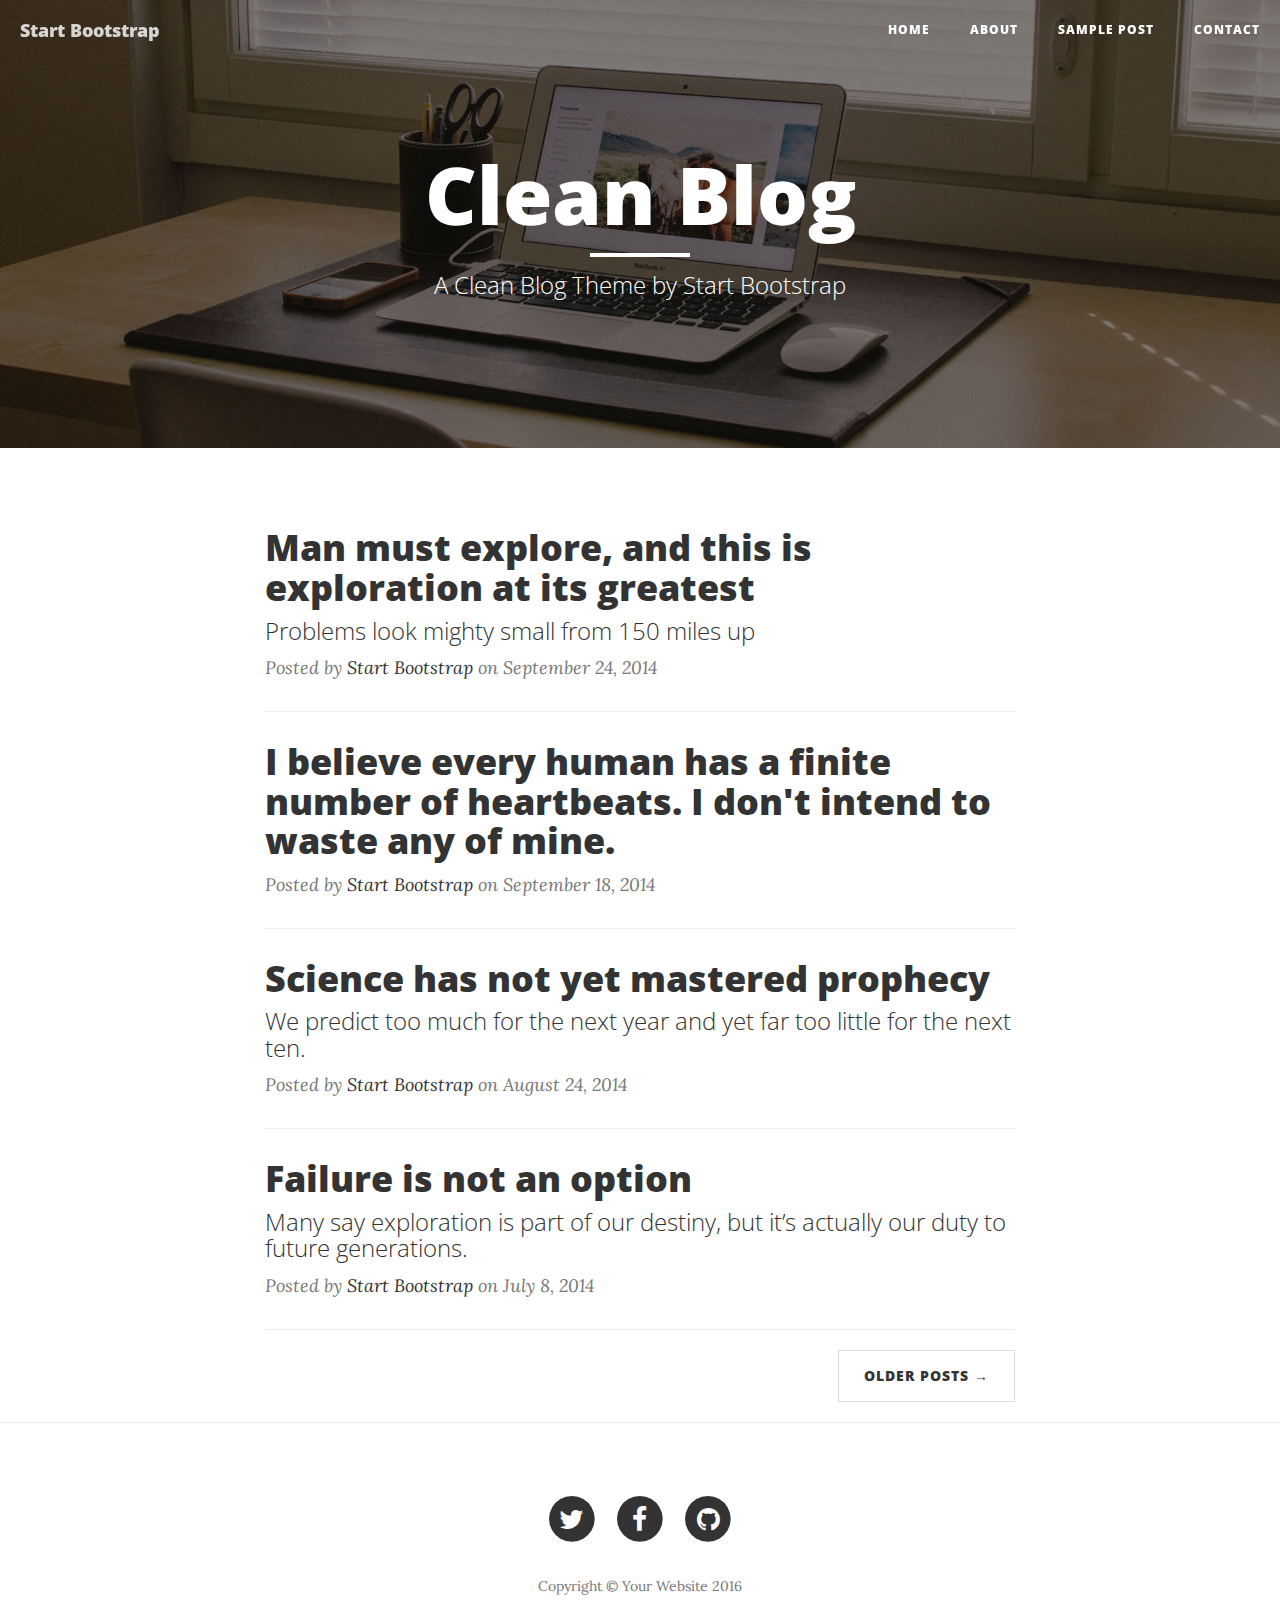
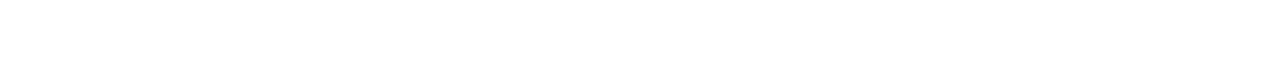
<file: index.html>
<!DOCTYPE html>
<html lang="en">

<head>

    <meta charset="utf-8">
    <meta http-equiv="X-UA-Compatible" content="IE=edge">
    <meta name="viewport" content="width=device-width, initial-scale=1">
    <meta name="description" content="">
    <meta name="author" content="">

    <title>Clean Blog</title>

    <!-- Bootstrap Core CSS -->
    <link href="vendor/bootstrap/css/bootstrap.min.css" rel="stylesheet">

    <!-- Theme CSS -->
    <link href="css/clean-blog.min.css" rel="stylesheet">

    <!-- Custom CSS -->
    <link href="css/style.css" rel="stylesheet">

    <!-- Custom Fonts -->
    <link href="vendor/font-awesome/css/font-awesome.min.css" rel="stylesheet" type="text/css">
    <link href='https://fonts.googleapis.com/css?family=Lora:400,700,400italic,700italic' rel='stylesheet' type='text/css'>
    <link href='https://fonts.googleapis.com/css?family=Open+Sans:300italic,400italic,600italic,700italic,800italic,400,300,600,700,800' rel='stylesheet' type='text/css'>

    <!-- HTML5 Shim and Respond.js IE8 support of HTML5 elements and media queries -->
    <!-- WARNING: Respond.js doesn't work if you view the page via file:// -->
    <!--[if lt IE 9]>
        <script src="https://oss.maxcdn.com/libs/html5shiv/3.7.0/html5shiv.js"></script>
        <script src="https://oss.maxcdn.com/libs/respond.js/1.4.2/respond.min.js"></script>
    <![endif]-->

</head>

<body>

    <!-- Navigation -->
    <nav class="navbar navbar-default navbar-custom navbar-fixed-top">
        <div class="container-fluid">
            <!-- Brand and toggle get grouped for better mobile display -->
            <div class="navbar-header page-scroll">
                <button type="button" class="navbar-toggle" data-toggle="collapse" data-target="#bs-example-navbar-collapse-1">
                    <span class="sr-only">Toggle navigation</span>
                    Menu <i class="fa fa-bars"></i>
                </button>
                <a class="navbar-brand" href="index.html">Start Bootstrap</a>
            </div>

            <!-- Collect the nav links, forms, and other content for toggling -->
            <div class="collapse navbar-collapse" id="bs-example-navbar-collapse-1">
                <ul class="nav navbar-nav navbar-right">
                    <li>
                        <a href="index.html">Home</a>
                    </li>
                    <li>
                        <a href="about.html">About</a>
                    </li>
                    <li>
                        <a href="post.html">Sample Post</a>
                    </li>
                    <li>
                        <a href="contact.html">Contact</a>
                    </li>
                </ul>
            </div>
            <!-- /.navbar-collapse -->
        </div>
        <!-- /.container -->
    </nav>

    <!-- Page Header -->
    <!-- Set your background image for this header on the line below. -->
    <header class="intro-header" style="background-image: url('img/home-bg.jpg')">
        <div class="container">
            <div class="row">
                <div class="col-lg-8 col-lg-offset-2 col-md-10 col-md-offset-1">
                    <div class="site-heading">
                        <h1>Clean Blog</h1>
                        <hr class="small">
                        <span class="subheading">A Clean Blog Theme by Start Bootstrap</span>
                    </div>
                </div>
            </div>
        </div>
    </header>

    <!-- Main Content -->
    <div class="container">
        <div class="row">
            <div class="col-lg-8 col-lg-offset-2 col-md-10 col-md-offset-1">
                <div class="post-preview">
                    <a href="post.html">
                        <h2 class="post-title">
                            Man must explore, and this is exploration at its greatest
                        </h2>
                        <h3 class="post-subtitle">
                            Problems look mighty small from 150 miles up
                        </h3>
                    </a>
                    <p class="post-meta">Posted by <a href="#">Start Bootstrap</a> on September 24, 2014</p>
                </div>
                <hr>
                <div class="post-preview">
                    <a href="post.html">
                        <h2 class="post-title">
                            I believe every human has a finite number of heartbeats. I don't intend to waste any of mine.
                        </h2>
                    </a>
                    <p class="post-meta">Posted by <a href="#">Start Bootstrap</a> on September 18, 2014</p>
                </div>
                <hr>
                <div class="post-preview">
                    <a href="post.html">
                        <h2 class="post-title">
                            Science has not yet mastered prophecy
                        </h2>
                        <h3 class="post-subtitle">
                            We predict too much for the next year and yet far too little for the next ten.
                        </h3>
                    </a>
                    <p class="post-meta">Posted by <a href="#">Start Bootstrap</a> on August 24, 2014</p>
                </div>
                <hr>
                <div class="post-preview">
                    <a href="post.html">
                        <h2 class="post-title">
                            Failure is not an option
                        </h2>
                        <h3 class="post-subtitle">
                            Many say exploration is part of our destiny, but it’s actually our duty to future generations.
                        </h3>
                    </a>
                    <p class="post-meta">Posted by <a href="#">Start Bootstrap</a> on July 8, 2014</p>
                </div>
                <hr>
                <!-- Pager -->
                <ul class="pager">
                    <li class="next">
                        <a href="#">Older Posts &rarr;</a>
                    </li>
                </ul>
            </div>
        </div>
    </div>

    <hr>

    <!-- Footer -->
    <footer>
        <div class="container">
            <div class="row">
                <div class="col-lg-8 col-lg-offset-2 col-md-10 col-md-offset-1">
                    <ul class="list-inline text-center">
                        <li>
                            <a href="#">
                                <span class="fa-stack fa-lg">
                                    <i class="fa fa-circle fa-stack-2x"></i>
                                    <i class="fa fa-twitter fa-stack-1x fa-inverse"></i>
                                </span>
                            </a>
                        </li>
                        <li>
                            <a href="#">
                                <span class="fa-stack fa-lg">
                                    <i class="fa fa-circle fa-stack-2x"></i>
                                    <i class="fa fa-facebook fa-stack-1x fa-inverse"></i>
                                </span>
                            </a>
                        </li>
                        <li>
                            <a href="#">
                                <span class="fa-stack fa-lg">
                                    <i class="fa fa-circle fa-stack-2x"></i>
                                    <i class="fa fa-github fa-stack-1x fa-inverse"></i>
                                </span>
                            </a>
                        </li>
                    </ul>
                    <p class="copyright text-muted">Copyright &copy; Your Website 2016</p>
                </div>
            </div>
        </div>
    </footer>

    <!-- jQuery -->
    <script src="vendor/jquery/jquery.min.js"></script>

    <!-- Bootstrap Core JavaScript -->
    <script src="vendor/bootstrap/js/bootstrap.min.js"></script>

    <!-- Contact Form JavaScript -->
    <script src="js/jqBootstrapValidation.js"></script>
    <script src="js/contact_me.js"></script>

    <!-- Theme JavaScript -->
    <script src="js/clean-blog.min.js"></script>

    <!-- App JavaScript -->
    <script src="js/app.js"></script>
</body>

</html>
</file>
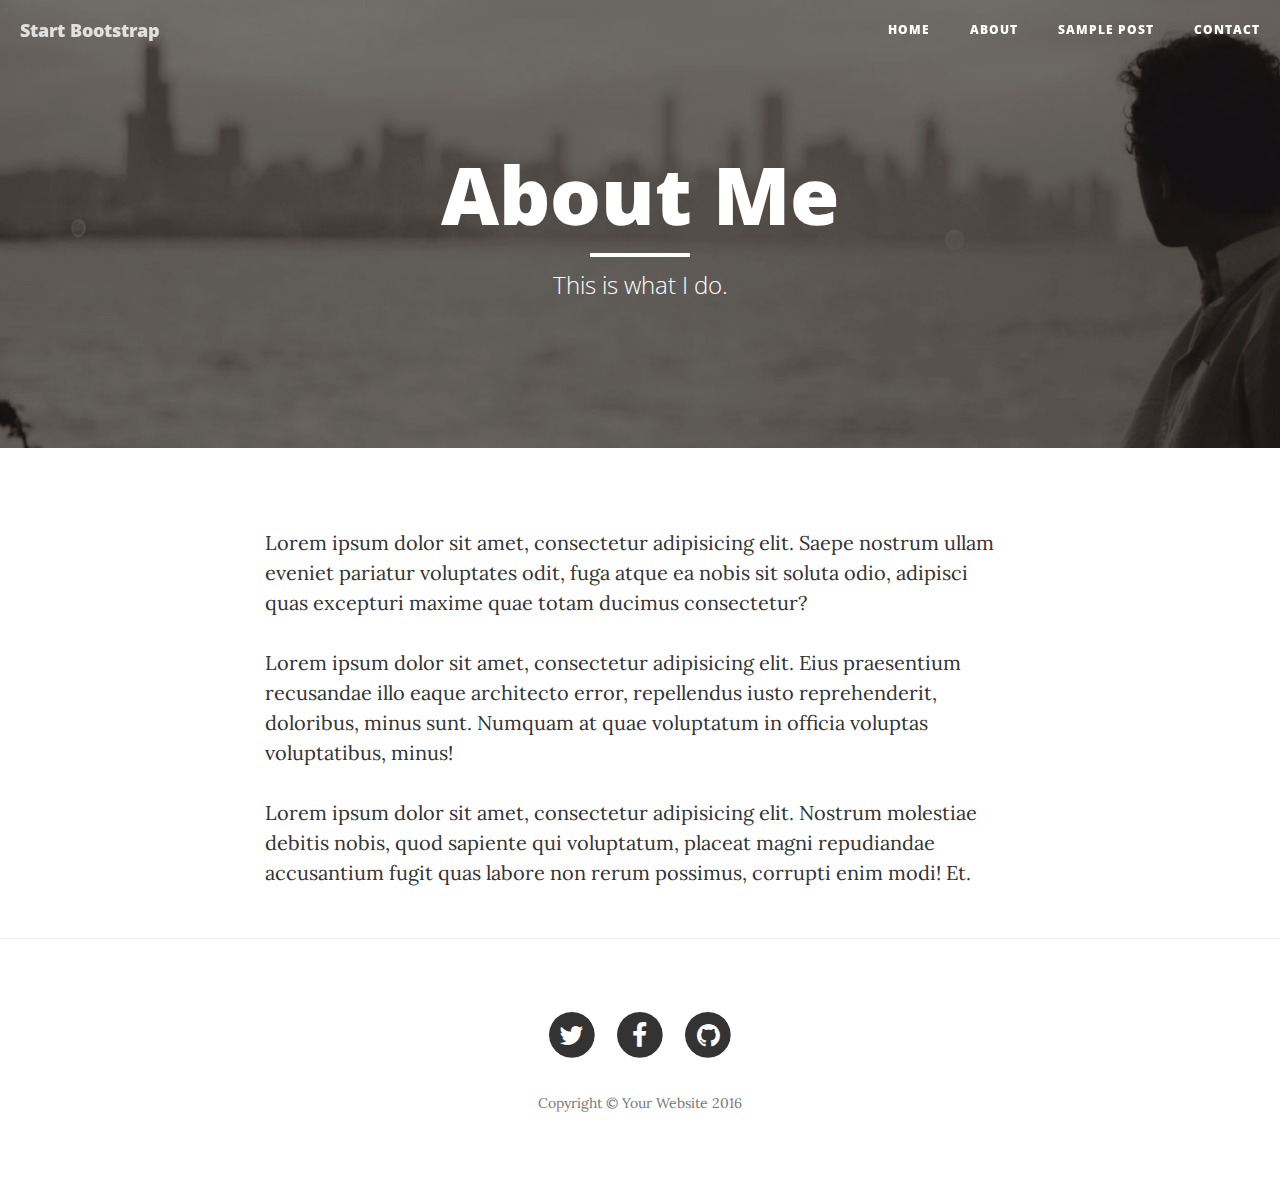
<file: about.html>
<!DOCTYPE html>
<html lang="en">

<head>

    <meta charset="utf-8">
    <meta http-equiv="X-UA-Compatible" content="IE=edge">
    <meta name="viewport" content="width=device-width, initial-scale=1">
    <meta name="description" content="">
    <meta name="author" content="">

    <title>Clean Blog - About</title>

    <!-- Bootstrap Core CSS -->
    <link href="vendor/bootstrap/css/bootstrap.min.css" rel="stylesheet">

    <!-- Theme CSS -->
    <link href="css/clean-blog.min.css" rel="stylesheet">

    <!-- Custom CSS -->
    <link href="css/style.css" rel="stylesheet">

    <!-- Custom Fonts -->
    <link href="vendor/font-awesome/css/font-awesome.min.css" rel="stylesheet" type="text/css">
    <link href='https://fonts.googleapis.com/css?family=Lora:400,700,400italic,700italic' rel='stylesheet' type='text/css'>
    <link href='https://fonts.googleapis.com/css?family=Open+Sans:300italic,400italic,600italic,700italic,800italic,400,300,600,700,800' rel='stylesheet' type='text/css'>

    <!-- HTML5 Shim and Respond.js IE8 support of HTML5 elements and media queries -->
    <!-- WARNING: Respond.js doesn't work if you view the page via file:// -->
    <!--[if lt IE 9]>
        <script src="https://oss.maxcdn.com/libs/html5shiv/3.7.0/html5shiv.js"></script>
        <script src="https://oss.maxcdn.com/libs/respond.js/1.4.2/respond.min.js"></script>
    <![endif]-->

</head>

<body>

    <!-- Navigation -->
    <nav class="navbar navbar-default navbar-custom navbar-fixed-top">
        <div class="container-fluid">
            <!-- Brand and toggle get grouped for better mobile display -->
            <div class="navbar-header page-scroll">
                <button type="button" class="navbar-toggle" data-toggle="collapse" data-target="#bs-example-navbar-collapse-1">
                    <span class="sr-only">Toggle navigation</span>
                    Menu <i class="fa fa-bars"></i>
                </button>
                <a class="navbar-brand" href="index.html">Start Bootstrap</a>
            </div>

            <!-- Collect the nav links, forms, and other content for toggling -->
            <div class="collapse navbar-collapse" id="bs-example-navbar-collapse-1">
                <ul class="nav navbar-nav navbar-right">
                    <li>
                        <a href="index.html">Home</a>
                    </li>
                    <li>
                        <a href="about.html">About</a>
                    </li>
                    <li>
                        <a href="post.html">Sample Post</a>
                    </li>
                    <li>
                        <a href="contact.html">Contact</a>
                    </li>
                </ul>
            </div>
            <!-- /.navbar-collapse -->
        </div>
        <!-- /.container -->
    </nav>

    <!-- Page Header -->
    <!-- Set your background image for this header on the line below. -->
    <header class="intro-header" style="background-image: url('img/about-bg.jpg')">
        <div class="container">
            <div class="row">
                <div class="col-lg-8 col-lg-offset-2 col-md-10 col-md-offset-1">
                    <div class="page-heading">
                        <h1>About Me</h1>
                        <hr class="small">
                        <span class="subheading">This is what I do.</span>
                    </div>
                </div>
            </div>
        </div>
    </header>

    <!-- Main Content -->
    <div class="container">
        <div class="row">
            <div class="col-lg-8 col-lg-offset-2 col-md-10 col-md-offset-1">
                <p>Lorem ipsum dolor sit amet, consectetur adipisicing elit. Saepe nostrum ullam eveniet pariatur voluptates odit, fuga atque ea nobis sit soluta odio, adipisci quas excepturi maxime quae totam ducimus consectetur?</p>
                <p>Lorem ipsum dolor sit amet, consectetur adipisicing elit. Eius praesentium recusandae illo eaque architecto error, repellendus iusto reprehenderit, doloribus, minus sunt. Numquam at quae voluptatum in officia voluptas voluptatibus, minus!</p>
                <p>Lorem ipsum dolor sit amet, consectetur adipisicing elit. Nostrum molestiae debitis nobis, quod sapiente qui voluptatum, placeat magni repudiandae accusantium fugit quas labore non rerum possimus, corrupti enim modi! Et.</p>
            </div>
        </div>
    </div>

    <hr>

    <!-- Footer -->
    <footer>
        <div class="container">
            <div class="row">
                <div class="col-lg-8 col-lg-offset-2 col-md-10 col-md-offset-1">
                    <ul class="list-inline text-center">
                        <li>
                            <a href="#">
                                <span class="fa-stack fa-lg">
                                    <i class="fa fa-circle fa-stack-2x"></i>
                                    <i class="fa fa-twitter fa-stack-1x fa-inverse"></i>
                                </span>
                            </a>
                        </li>
                        <li>
                            <a href="#">
                                <span class="fa-stack fa-lg">
                                    <i class="fa fa-circle fa-stack-2x"></i>
                                    <i class="fa fa-facebook fa-stack-1x fa-inverse"></i>
                                </span>
                            </a>
                        </li>
                        <li>
                            <a href="#">
                                <span class="fa-stack fa-lg">
                                    <i class="fa fa-circle fa-stack-2x"></i>
                                    <i class="fa fa-github fa-stack-1x fa-inverse"></i>
                                </span>
                            </a>
                        </li>
                    </ul>
                    <p class="copyright text-muted">Copyright &copy; Your Website 2016</p>
                </div>
            </div>
        </div>
    </footer>

    <!-- jQuery -->
    <script src="vendor/jquery/jquery.min.js"></script>

    <!-- Bootstrap Core JavaScript -->
    <script src="vendor/bootstrap/js/bootstrap.min.js"></script>

    <!-- Contact Form JavaScript -->
    <script src="js/jqBootstrapValidation.js"></script>
    <script src="js/contact_me.js"></script>

    <!-- Theme JavaScript -->
    <script src="js/clean-blog.min.js"></script>

    <!-- App JavaScript -->
    <script src="js/app.js"></script>
</body>

</html>
</file>
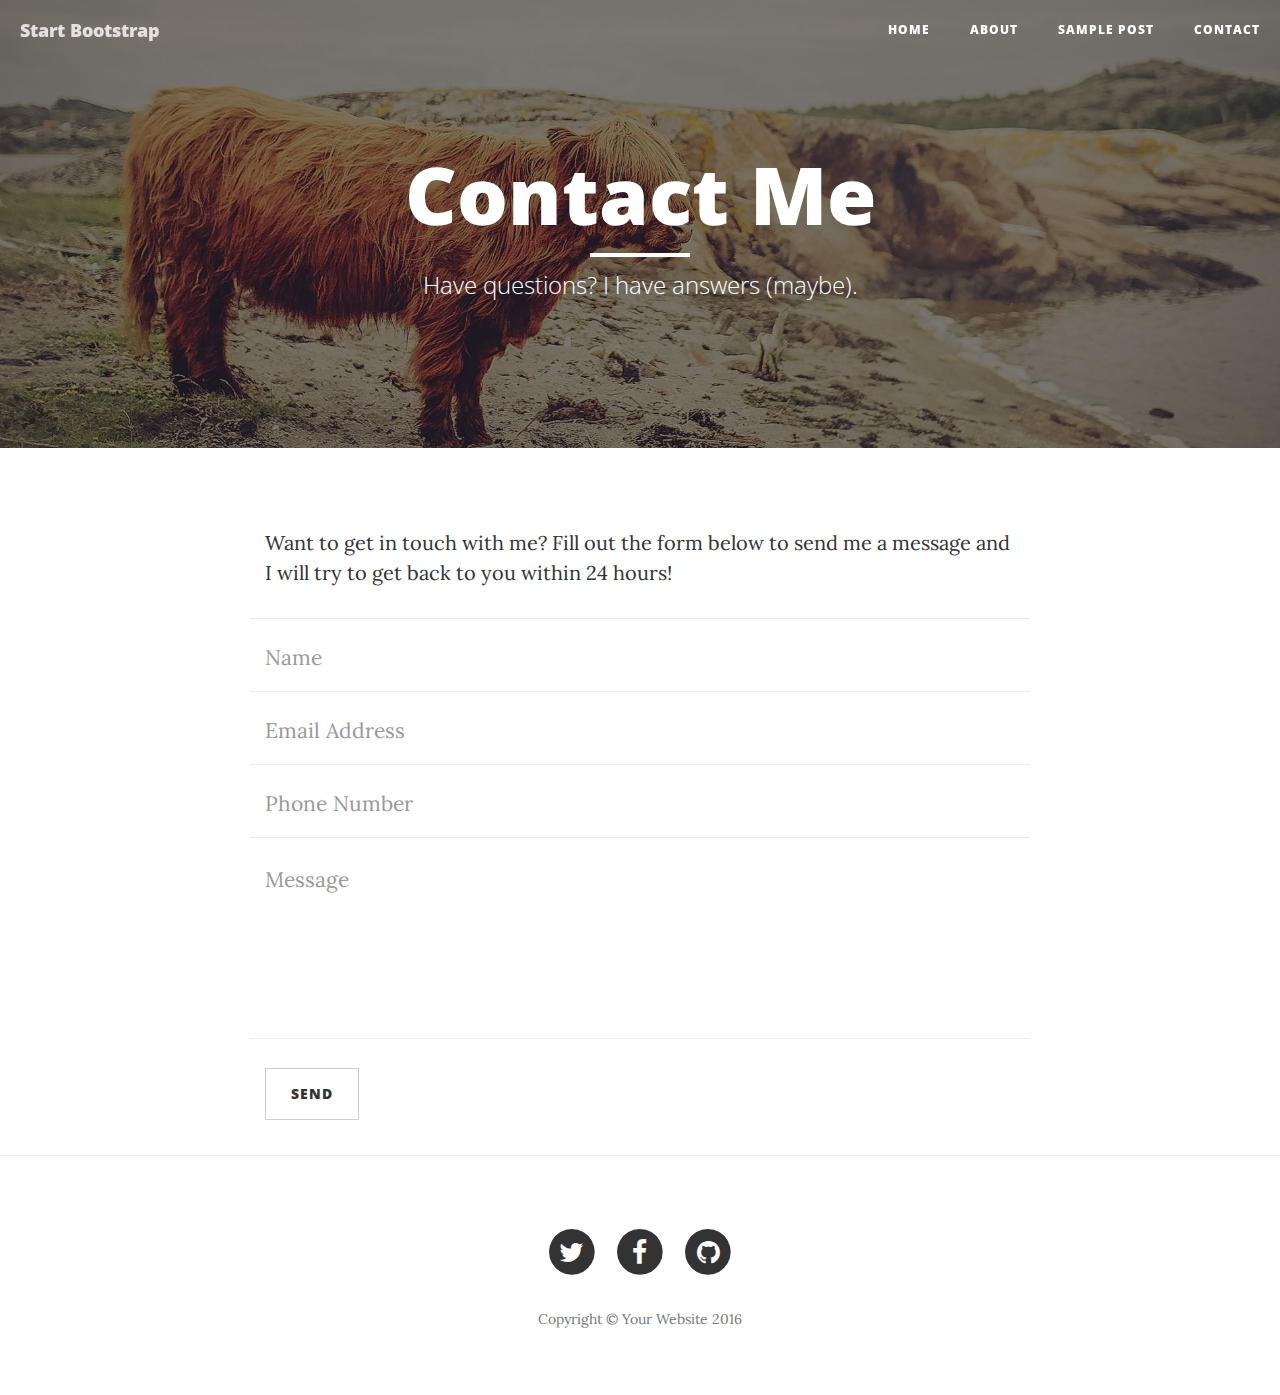
<file: contact.html>
<!DOCTYPE html>
<html lang="en">

<head>

    <meta charset="utf-8">
    <meta http-equiv="X-UA-Compatible" content="IE=edge">
    <meta name="viewport" content="width=device-width, initial-scale=1">
    <meta name="description" content="">
    <meta name="author" content="">

    <title>Clean Blog - Contact</title>

    <!-- Bootstrap Core CSS -->
    <link href="vendor/bootstrap/css/bootstrap.min.css" rel="stylesheet">

    <!-- Theme CSS -->
    <link href="css/clean-blog.min.css" rel="stylesheet">

    <!-- Custom CSS -->
    <link href="css/style.css" rel="stylesheet">

    <!-- Custom Fonts -->
    <link href="vendor/font-awesome/css/font-awesome.min.css" rel="stylesheet" type="text/css">
    <link href='https://fonts.googleapis.com/css?family=Lora:400,700,400italic,700italic' rel='stylesheet' type='text/css'>
    <link href='https://fonts.googleapis.com/css?family=Open+Sans:300italic,400italic,600italic,700italic,800italic,400,300,600,700,800' rel='stylesheet' type='text/css'>

    <!-- HTML5 Shim and Respond.js IE8 support of HTML5 elements and media queries -->
    <!-- WARNING: Respond.js doesn't work if you view the page via file:// -->
    <!--[if lt IE 9]>
        <script src="https://oss.maxcdn.com/libs/html5shiv/3.7.0/html5shiv.js"></script>
        <script src="https://oss.maxcdn.com/libs/respond.js/1.4.2/respond.min.js"></script>
    <![endif]-->

</head>

<body>

    <!-- Navigation -->
    <nav class="navbar navbar-default navbar-custom navbar-fixed-top">
        <div class="container-fluid">
            <!-- Brand and toggle get grouped for better mobile display -->
            <div class="navbar-header page-scroll">
                <button type="button" class="navbar-toggle" data-toggle="collapse" data-target="#bs-example-navbar-collapse-1">
                    <span class="sr-only">Toggle navigation</span>
                    Menu <i class="fa fa-bars"></i>
                </button>
                <a class="navbar-brand" href="index.html">Start Bootstrap</a>
            </div>

            <!-- Collect the nav links, forms, and other content for toggling -->
            <div class="collapse navbar-collapse" id="bs-example-navbar-collapse-1">
                <ul class="nav navbar-nav navbar-right">
                    <li>
                        <a href="index.html">Home</a>
                    </li>
                    <li>
                        <a href="about.html">About</a>
                    </li>
                    <li>
                        <a href="post.html">Sample Post</a>
                    </li>
                    <li>
                        <a href="contact.html">Contact</a>
                    </li>
                </ul>
            </div>
            <!-- /.navbar-collapse -->
        </div>
        <!-- /.container -->
    </nav>

    <!-- Page Header -->
    <!-- Set your background image for this header on the line below. -->
    <header class="intro-header" style="background-image: url('img/contact-bg.jpg')">
        <div class="container">
            <div class="row">
                <div class="col-lg-8 col-lg-offset-2 col-md-10 col-md-offset-1">
                    <div class="page-heading">
                        <h1>Contact Me</h1>
                        <hr class="small">
                        <span class="subheading">Have questions? I have answers (maybe).</span>
                    </div>
                </div>
            </div>
        </div>
    </header>

    <!-- Main Content -->
    <div class="container">
        <div class="row">
            <div class="col-lg-8 col-lg-offset-2 col-md-10 col-md-offset-1">
                <p>Want to get in touch with me? Fill out the form below to send me a message and I will try to get back to you within 24 hours!</p>
                <!-- Contact Form - Enter your email address on line 19 of the mail/contact_me.php file to make this form work. -->
                <!-- WARNING: Some web hosts do not allow emails to be sent through forms to common mail hosts like Gmail or Yahoo. It's recommended that you use a private domain email address! -->
                <!-- NOTE: To use the contact form, your site must be on a live web host with PHP! The form will not work locally! -->
                <form name="sentMessage" id="contactForm" novalidate>
                    <div class="row control-group">
                        <div class="form-group col-xs-12 floating-label-form-group controls">
                            <label>Name</label>
                            <input type="text" class="form-control" placeholder="Name" id="name" required data-validation-required-message="Please enter your name.">
                            <p class="help-block text-danger"></p>
                        </div>
                    </div>
                    <div class="row control-group">
                        <div class="form-group col-xs-12 floating-label-form-group controls">
                            <label>Email Address</label>
                            <input type="email" class="form-control" placeholder="Email Address" id="email" required data-validation-required-message="Please enter your email address.">
                            <p class="help-block text-danger"></p>
                        </div>
                    </div>
                    <div class="row control-group">
                        <div class="form-group col-xs-12 floating-label-form-group controls">
                            <label>Phone Number</label>
                            <input type="tel" class="form-control" placeholder="Phone Number" id="phone" required data-validation-required-message="Please enter your phone number.">
                            <p class="help-block text-danger"></p>
                        </div>
                    </div>
                    <div class="row control-group">
                        <div class="form-group col-xs-12 floating-label-form-group controls">
                            <label>Message</label>
                            <textarea rows="5" class="form-control" placeholder="Message" id="message" required data-validation-required-message="Please enter a message."></textarea>
                            <p class="help-block text-danger"></p>
                        </div>
                    </div>
                    <br>
                    <div id="success"></div>
                    <div class="row">
                        <div class="form-group col-xs-12">
                            <button type="submit" class="btn btn-default">Send</button>
                        </div>
                    </div>
                </form>
            </div>
        </div>
    </div>

    <hr>

    <!-- Footer -->
    <footer>
        <div class="container">
            <div class="row">
                <div class="col-lg-8 col-lg-offset-2 col-md-10 col-md-offset-1">
                    <ul class="list-inline text-center">
                        <li>
                            <a href="#">
                                <span class="fa-stack fa-lg">
                                    <i class="fa fa-circle fa-stack-2x"></i>
                                    <i class="fa fa-twitter fa-stack-1x fa-inverse"></i>
                                </span>
                            </a>
                        </li>
                        <li>
                            <a href="#">
                                <span class="fa-stack fa-lg">
                                    <i class="fa fa-circle fa-stack-2x"></i>
                                    <i class="fa fa-facebook fa-stack-1x fa-inverse"></i>
                                </span>
                            </a>
                        </li>
                        <li>
                            <a href="#">
                                <span class="fa-stack fa-lg">
                                    <i class="fa fa-circle fa-stack-2x"></i>
                                    <i class="fa fa-github fa-stack-1x fa-inverse"></i>
                                </span>
                            </a>
                        </li>
                    </ul>
                    <p class="copyright text-muted">Copyright &copy; Your Website 2016</p>
                </div>
            </div>
        </div>
    </footer>

    <!-- jQuery -->
    <script src="vendor/jquery/jquery.min.js"></script>

    <!-- Bootstrap Core JavaScript -->
    <script src="vendor/bootstrap/js/bootstrap.min.js"></script>

    <!-- Contact Form JavaScript -->
    <script src="js/jqBootstrapValidation.js"></script>
    <script src="js/contact_me.js"></script>

    <!-- Theme JavaScript -->
    <script src="js/clean-blog.min.js"></script>

    <!-- App JavaScript -->
    <script src="js/app.js"></script>
</body>

</html>
</file>
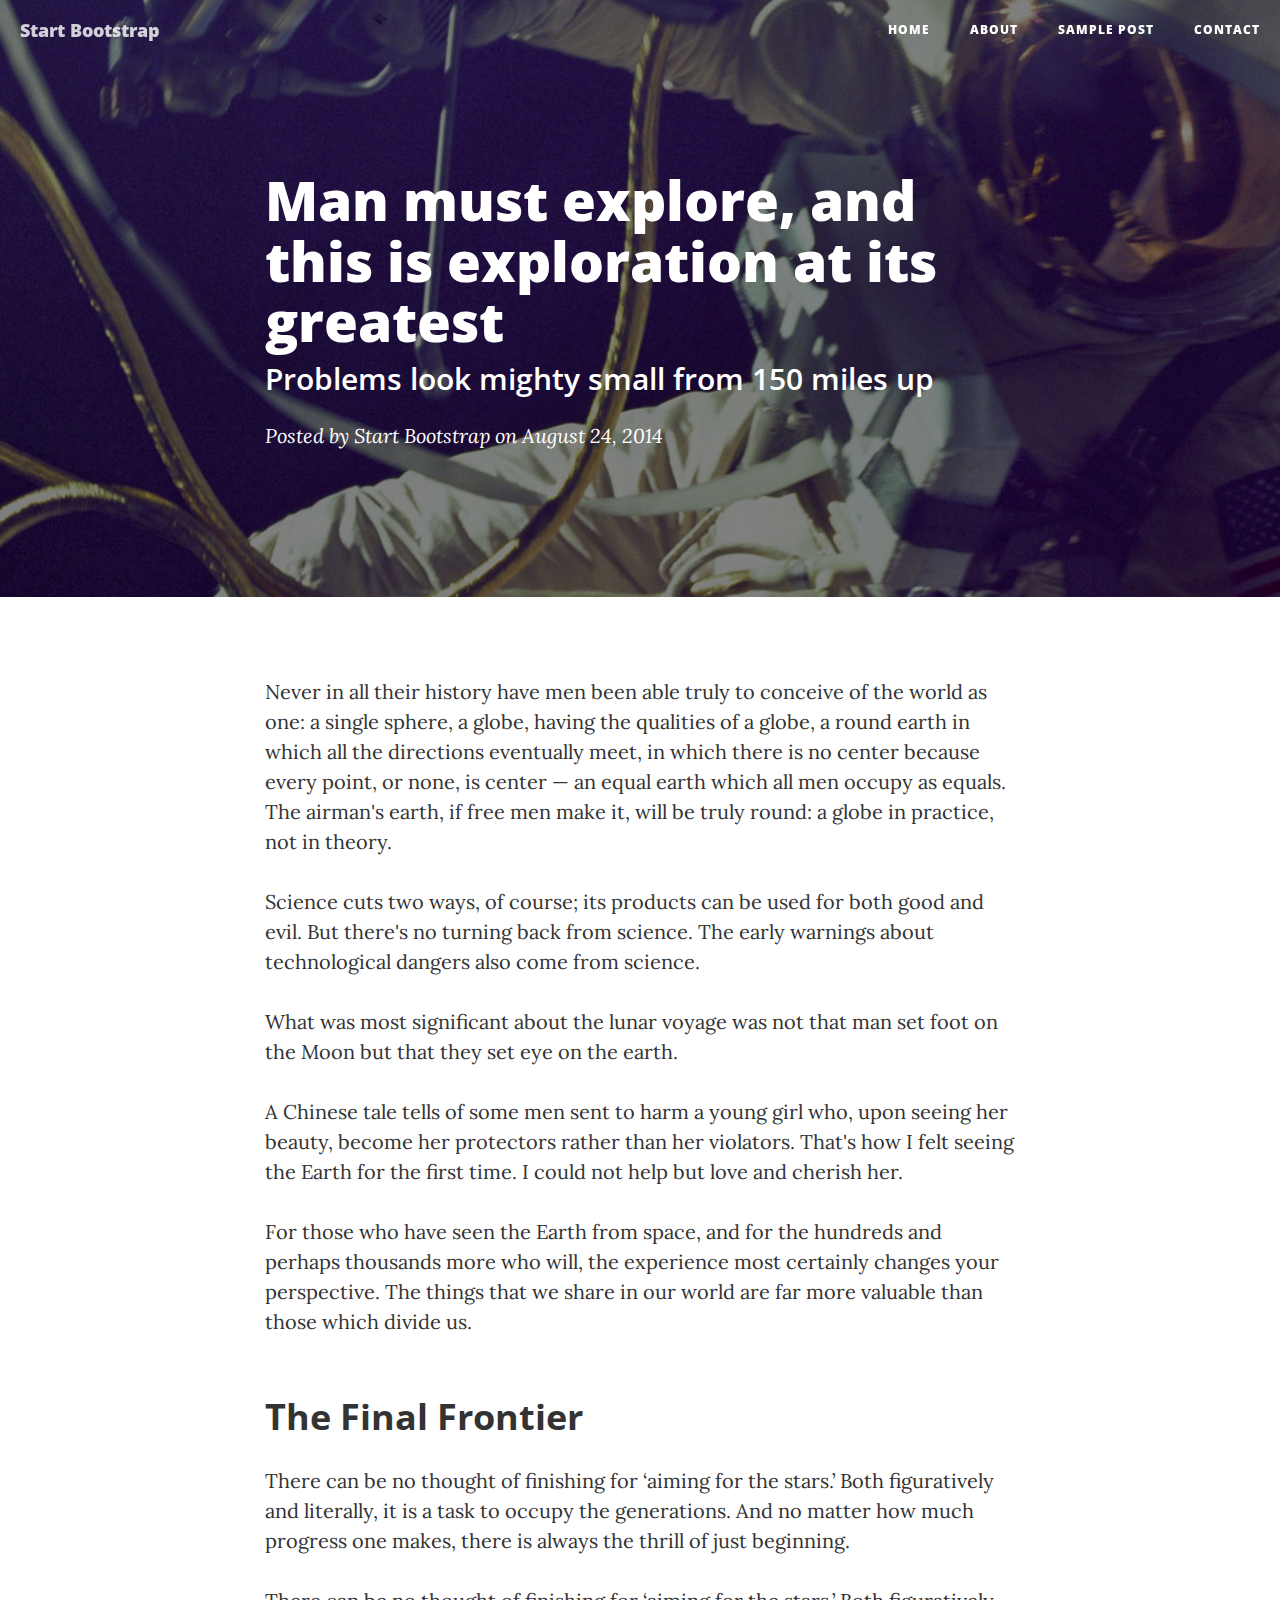
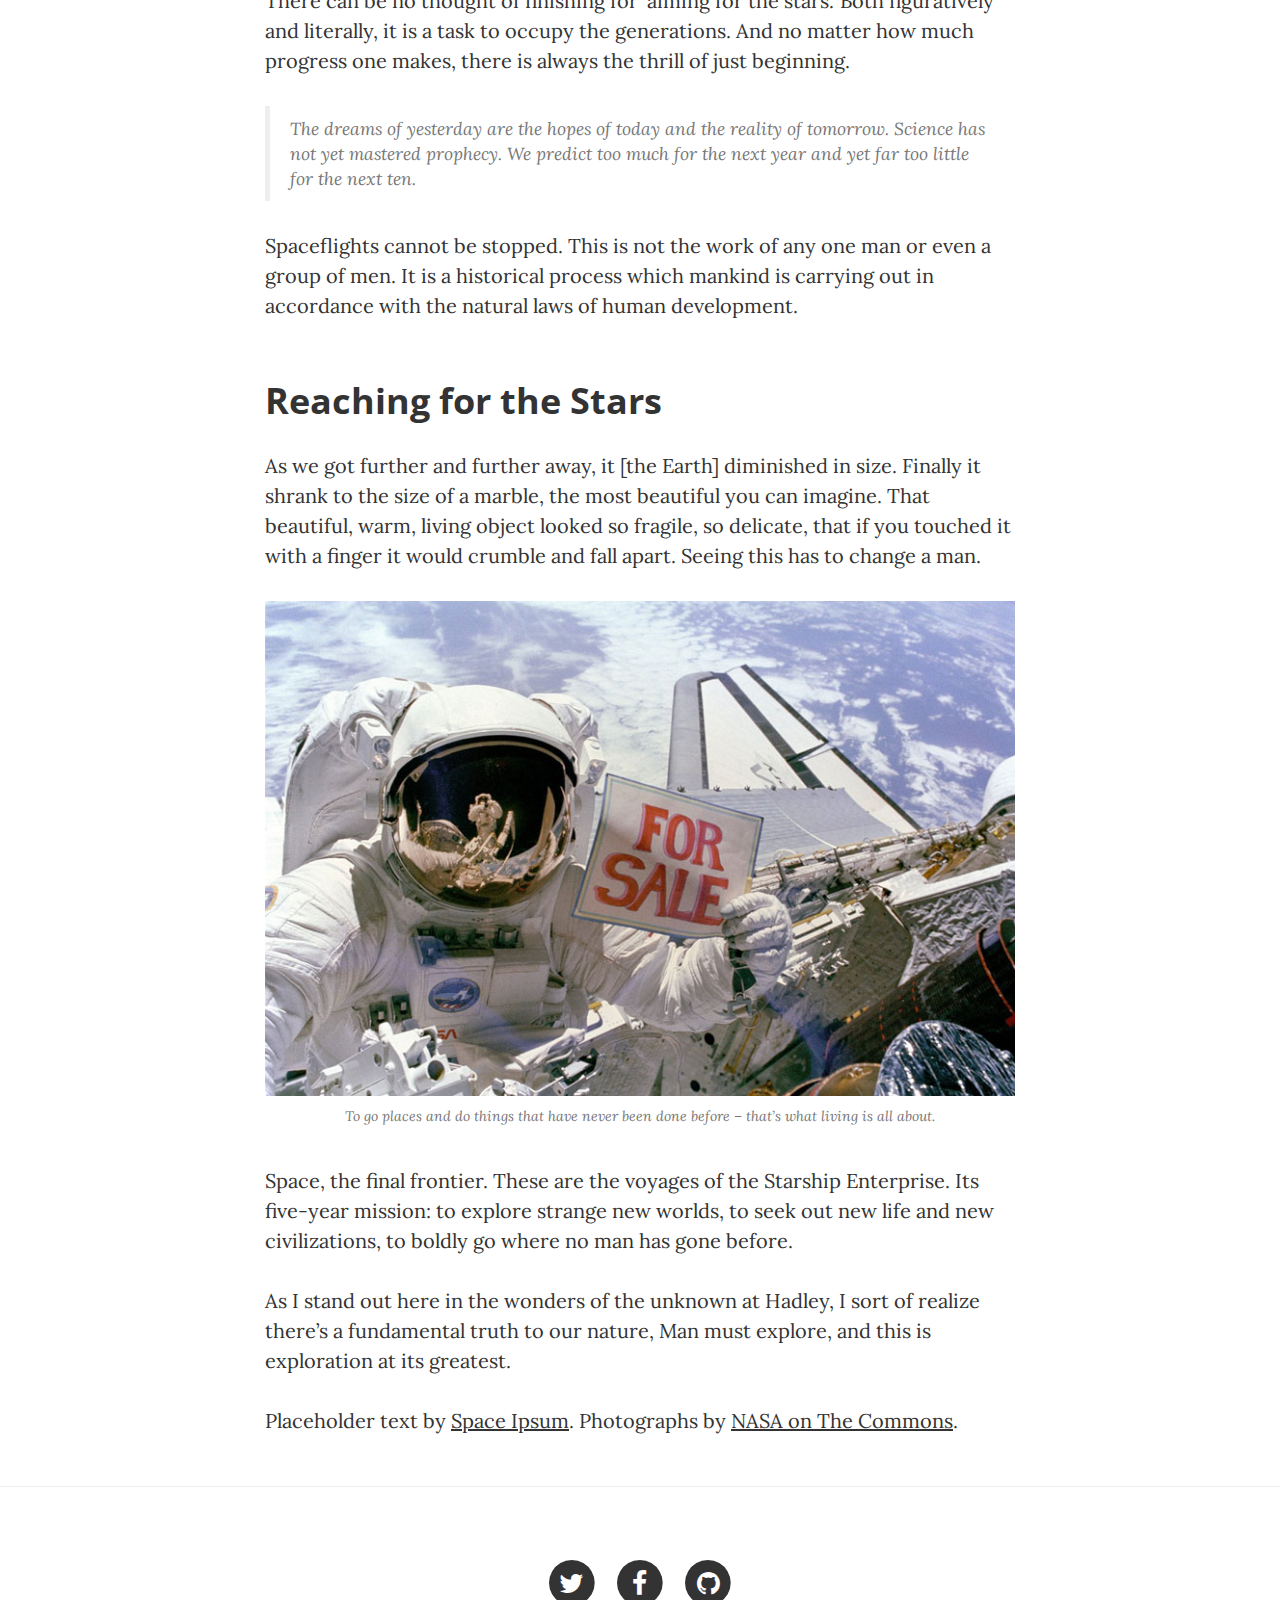
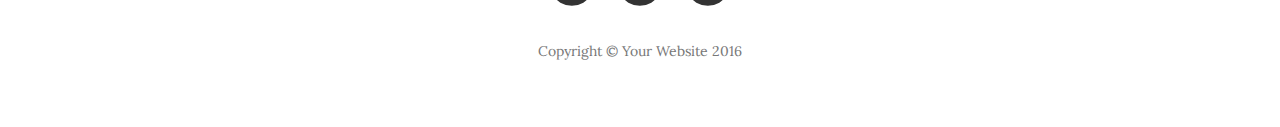
<file: post.html>
<!DOCTYPE html>
<html lang="en">

<head>

    <meta charset="utf-8">
    <meta http-equiv="X-UA-Compatible" content="IE=edge">
    <meta name="viewport" content="width=device-width, initial-scale=1">
    <meta name="description" content="">
    <meta name="author" content="">

    <title>Clean Blog - Sample Post</title>

    <!-- Bootstrap Core CSS -->
    <link href="vendor/bootstrap/css/bootstrap.min.css" rel="stylesheet">

    <!-- Theme CSS -->
    <link href="css/clean-blog.min.css" rel="stylesheet">

    <!-- Custom CSS -->
    <link href="css/style.css" rel="stylesheet">

    <!-- Custom Fonts -->
    <link href="vendor/font-awesome/css/font-awesome.min.css" rel="stylesheet" type="text/css">
    <link href='https://fonts.googleapis.com/css?family=Lora:400,700,400italic,700italic' rel='stylesheet' type='text/css'>
    <link href='https://fonts.googleapis.com/css?family=Open+Sans:300italic,400italic,600italic,700italic,800italic,400,300,600,700,800' rel='stylesheet' type='text/css'>

    <!-- HTML5 Shim and Respond.js IE8 support of HTML5 elements and media queries -->
    <!-- WARNING: Respond.js doesn't work if you view the page via file:// -->
    <!--[if lt IE 9]>
        <script src="https://oss.maxcdn.com/libs/html5shiv/3.7.0/html5shiv.js"></script>
        <script src="https://oss.maxcdn.com/libs/respond.js/1.4.2/respond.min.js"></script>
    <![endif]-->

</head>

<body>

    <!-- Navigation -->
    <nav class="navbar navbar-default navbar-custom navbar-fixed-top">
        <div class="container-fluid">
            <!-- Brand and toggle get grouped for better mobile display -->
            <div class="navbar-header page-scroll">
                <button type="button" class="navbar-toggle" data-toggle="collapse" data-target="#bs-example-navbar-collapse-1">
                    <span class="sr-only">Toggle navigation</span>
                    Menu <i class="fa fa-bars"></i>
                </button>
                <a class="navbar-brand" href="index.html">Start Bootstrap</a>
            </div>

            <!-- Collect the nav links, forms, and other content for toggling -->
            <div class="collapse navbar-collapse" id="bs-example-navbar-collapse-1">
                <ul class="nav navbar-nav navbar-right">
                    <li>
                        <a href="index.html">Home</a>
                    </li>
                    <li>
                        <a href="about.html">About</a>
                    </li>
                    <li>
                        <a href="post.html">Sample Post</a>
                    </li>
                    <li>
                        <a href="contact.html">Contact</a>
                    </li>
                </ul>
            </div>
            <!-- /.navbar-collapse -->
        </div>
        <!-- /.container -->
    </nav>

    <!-- Page Header -->
    <!-- Set your background image for this header on the line below. -->
    <header class="intro-header" style="background-image: url('img/post-bg.jpg')">
        <div class="container">
            <div class="row">
                <div class="col-lg-8 col-lg-offset-2 col-md-10 col-md-offset-1">
                    <div class="post-heading">
                        <h1>Man must explore, and this is exploration at its greatest</h1>
                        <h2 class="subheading">Problems look mighty small from 150 miles up</h2>
                        <span class="meta">Posted by <a href="#">Start Bootstrap</a> on August 24, 2014</span>
                    </div>
                </div>
            </div>
        </div>
    </header>

    <!-- Post Content -->
    <article>
        <div class="container">
            <div class="row">
                <div class="col-lg-8 col-lg-offset-2 col-md-10 col-md-offset-1">
                    <p>Never in all their history have men been able truly to conceive of the world as one: a single sphere, a globe, having the qualities of a globe, a round earth in which all the directions eventually meet, in which there is no center because every point, or none, is center — an equal earth which all men occupy as equals. The airman's earth, if free men make it, will be truly round: a globe in practice, not in theory.</p>

                    <p>Science cuts two ways, of course; its products can be used for both good and evil. But there's no turning back from science. The early warnings about technological dangers also come from science.</p>

                    <p>What was most significant about the lunar voyage was not that man set foot on the Moon but that they set eye on the earth.</p>

                    <p>A Chinese tale tells of some men sent to harm a young girl who, upon seeing her beauty, become her protectors rather than her violators. That's how I felt seeing the Earth for the first time. I could not help but love and cherish her.</p>

                    <p>For those who have seen the Earth from space, and for the hundreds and perhaps thousands more who will, the experience most certainly changes your perspective. The things that we share in our world are far more valuable than those which divide us.</p>

                    <h2 class="section-heading">The Final Frontier</h2>

                    <p>There can be no thought of finishing for ‘aiming for the stars.’ Both figuratively and literally, it is a task to occupy the generations. And no matter how much progress one makes, there is always the thrill of just beginning.</p>

                    <p>There can be no thought of finishing for ‘aiming for the stars.’ Both figuratively and literally, it is a task to occupy the generations. And no matter how much progress one makes, there is always the thrill of just beginning.</p>

                    <blockquote>The dreams of yesterday are the hopes of today and the reality of tomorrow. Science has not yet mastered prophecy. We predict too much for the next year and yet far too little for the next ten.</blockquote>

                    <p>Spaceflights cannot be stopped. This is not the work of any one man or even a group of men. It is a historical process which mankind is carrying out in accordance with the natural laws of human development.</p>

                    <h2 class="section-heading">Reaching for the Stars</h2>

                    <p>As we got further and further away, it [the Earth] diminished in size. Finally it shrank to the size of a marble, the most beautiful you can imagine. That beautiful, warm, living object looked so fragile, so delicate, that if you touched it with a finger it would crumble and fall apart. Seeing this has to change a man.</p>

                    <a href="#">
                        <img class="img-responsive" src="img/post-sample-image.jpg" alt="">
                    </a>
                    <span class="caption text-muted">To go places and do things that have never been done before – that’s what living is all about.</span>

                    <p>Space, the final frontier. These are the voyages of the Starship Enterprise. Its five-year mission: to explore strange new worlds, to seek out new life and new civilizations, to boldly go where no man has gone before.</p>

                    <p>As I stand out here in the wonders of the unknown at Hadley, I sort of realize there’s a fundamental truth to our nature, Man must explore, and this is exploration at its greatest.</p>

                    <p>Placeholder text by <a href="http://spaceipsum.com/">Space Ipsum</a>. Photographs by <a href="https://www.flickr.com/photos/nasacommons/">NASA on The Commons</a>.</p>
                </div>
            </div>
        </div>
    </article>

    <hr>

    <!-- Footer -->
    <footer>
        <div class="container">
            <div class="row">
                <div class="col-lg-8 col-lg-offset-2 col-md-10 col-md-offset-1">
                    <ul class="list-inline text-center">
                        <li>
                            <a href="#">
                                <span class="fa-stack fa-lg">
                                    <i class="fa fa-circle fa-stack-2x"></i>
                                    <i class="fa fa-twitter fa-stack-1x fa-inverse"></i>
                                </span>
                            </a>
                        </li>
                        <li>
                            <a href="#">
                                <span class="fa-stack fa-lg">
                                    <i class="fa fa-circle fa-stack-2x"></i>
                                    <i class="fa fa-facebook fa-stack-1x fa-inverse"></i>
                                </span>
                            </a>
                        </li>
                        <li>
                            <a href="#">
                                <span class="fa-stack fa-lg">
                                    <i class="fa fa-circle fa-stack-2x"></i>
                                    <i class="fa fa-github fa-stack-1x fa-inverse"></i>
                                </span>
                            </a>
                        </li>
                    </ul>
                    <p class="copyright text-muted">Copyright &copy; Your Website 2016</p>
                </div>
            </div>
        </div>
    </footer>

    <!-- jQuery -->
    <script src="vendor/jquery/jquery.min.js"></script>

    <!-- Bootstrap Core JavaScript -->
    <script src="vendor/bootstrap/js/bootstrap.min.js"></script>

    <!-- Contact Form JavaScript -->
    <script src="js/jqBootstrapValidation.js"></script>
    <script src="js/contact_me.js"></script>

    <!-- Theme JavaScript -->
    <script src="js/clean-blog.min.js"></script>

    <!-- App JavaScript -->
    <script src="js/app.js"></script>
</body>

</html>
</file>
<file: css/style.css>
/* add popup css here */
.follow {
  display: block;
  position: fixed;
  bottom: 0;
  right: 0;
  background: lightblue;
  font-family: sans-serif;
  padding: 10px ;
  border: 1px grey outset;
}

.follow .popup-image {
  display: inline-block;
}

.follow .popup-text {
  display: inline-block;
  margin-left: 10px;
}

.follow .popup-text .popup-close {
  color: grey;
  font-family: sans-serif;
  position: absolute;
  top: 0;
  right: 0;
  padding-right: 2px;
}

.follow .popup-text .popup-close:hover {
  cursor: pointer;
}

.follow .popup-text .popup-article {
  padding-right: 30px;
}
</file>
<file: css/clean-blog.min.css>
/*!
 * Start Bootstrap - Clean Blog v3.3.7+1 (http://startbootstrap.com/template-overviews/clean-blog)
 * Copyright 2013-2016 Start Bootstrap
 * Licensed under MIT (https://github.com/BlackrockDigital/startbootstrap/blob/gh-pages/LICENSE)
 */a,body{color:#333}.navbar-custom .nav li a,.navbar-custom .navbar-brand,h1,h2,h3,h4,h5,h6{font-weight:800}.caption,.intro-header .page-heading,.intro-header .site-heading,footer .copyright{text-align:center}body{font-family:Lora,'Times New Roman',serif;font-size:20px;-webkit-tap-highlight-color:#0085A1}.intro-header .page-heading .subheading,.intro-header .post-heading .subheading,.intro-header .site-heading .subheading,.navbar-custom,h1,h2,h3,h4,h5,h6{font-family:'Open Sans','Helvetica Neue',Helvetica,Arial,sans-serif}p{line-height:1.5;margin:30px 0}p a{text-decoration:underline}a:focus,a:hover{color:#0085A1}a img:focus,a img:hover{cursor:zoom-in}blockquote{color:#777;font-style:italic}hr.small{max-width:100px;margin:15px auto;border-width:4px;border-color:#fff}.navbar-custom{position:absolute;top:0;left:0;width:100%;z-index:3}.navbar-custom .navbar-header .navbar-toggle{color:#777;font-weight:800;text-transform:uppercase;font-size:12px}.navbar-custom .nav li a{text-transform:uppercase;font-size:12px;letter-spacing:1px}@media only screen and (min-width:768px){.navbar-custom{background:0 0;border-bottom:1px solid transparent}.navbar-custom .navbar-brand{color:#fff;padding:20px}.navbar-custom .navbar-brand:focus,.navbar-custom .navbar-brand:hover{color:rgba(255,255,255,.8)}.navbar-custom .nav li a{color:#fff;padding:20px}.navbar-custom .nav li a:focus,.navbar-custom .nav li a:hover{color:rgba(255,255,255,.8)}}@media only screen and (min-width:1170px){.navbar-custom{-webkit-transition:background-color .3s;-moz-transition:background-color .3s;transition:background-color .3s;-webkit-transform:translate3d(0,0,0);-moz-transform:translate3d(0,0,0);-ms-transform:translate3d(0,0,0);-o-transform:translate3d(0,0,0);transform:translate3d(0,0,0);-webkit-backface-visibility:hidden;backface-visibility:hidden}.navbar-custom.is-fixed{position:fixed;top:-61px;background-color:rgba(255,255,255,.9);border-bottom:1px solid #f2f2f2;-webkit-transition:-webkit-transform .3s;-moz-transition:-moz-transform .3s;transition:transform .3s}.navbar-custom.is-fixed .navbar-brand{color:#333}.navbar-custom.is-fixed .navbar-brand:focus,.navbar-custom.is-fixed .navbar-brand:hover{color:#0085A1}.navbar-custom.is-fixed .nav li a{color:#333}.navbar-custom.is-fixed .nav li a:focus,.navbar-custom.is-fixed .nav li a:hover{color:#0085A1}.navbar-custom.is-visible{-webkit-transform:translate3d(0,100%,0);-moz-transform:translate3d(0,100%,0);-ms-transform:translate3d(0,100%,0);-o-transform:translate3d(0,100%,0);transform:translate3d(0,100%,0)}}.intro-header{background:center center no-repeat;-webkit-background-size:cover;-moz-background-size:cover;background-size:cover;-o-background-size:cover;margin-bottom:50px}.intro-header .page-heading,.intro-header .post-heading,.intro-header .site-heading{padding:100px 0 50px;color:#fff}.intro-header .page-heading h1,.intro-header .site-heading h1{margin-top:0;font-size:50px}.intro-header .page-heading .subheading,.intro-header .site-heading .subheading{font-size:24px;line-height:1.1;display:block;font-weight:300;margin:10px 0 0}@media only screen and (min-width:768px){.intro-header .page-heading,.intro-header .post-heading,.intro-header .site-heading{padding:150px 0}.intro-header .page-heading h1,.intro-header .site-heading h1{font-size:80px}}.intro-header .post-heading h1{font-size:35px}.intro-header .post-heading .meta,.intro-header .post-heading .subheading{line-height:1.1;display:block}.intro-header .post-heading .subheading{font-size:24px;margin:10px 0 30px;font-weight:600}.intro-header .post-heading .meta{font-family:Lora,'Times New Roman',serif;font-style:italic;font-weight:300;font-size:20px}.intro-header .post-heading .meta a{color:#fff}@media only screen and (min-width:768px){.intro-header .post-heading h1{font-size:55px}.intro-header .post-heading .subheading{font-size:30px}}.post-preview>a{color:#333}.post-preview>a:focus,.post-preview>a:hover{text-decoration:none;color:#0085A1}.post-preview>a>.post-title{font-size:30px;margin-top:30px;margin-bottom:10px}.post-preview>a>.post-subtitle{margin:0 0 10px;font-weight:300}.post-preview>.post-meta{color:#777;font-size:18px;font-style:italic;margin-top:0}.post-preview>.post-meta>a{text-decoration:none;color:#333}.post-preview>.post-meta>a:focus,.post-preview>.post-meta>a:hover{color:#0085A1;text-decoration:underline}@media only screen and (min-width:768px){.post-preview>a>.post-title{font-size:36px}}.section-heading{font-size:36px;margin-top:60px;font-weight:700}.btn,.pager li>a,.pager li>span{font-family:'Open Sans','Helvetica Neue',Helvetica,Arial,sans-serif;text-transform:uppercase;font-weight:800;letter-spacing:1px}.caption{font-size:14px;padding:10px;font-style:italic;margin:0;display:block;border-bottom-right-radius:5px;border-bottom-left-radius:5px}footer{padding:50px 0 65px}footer .list-inline{margin:0;padding:0}footer .copyright{font-size:14px;margin-bottom:0}.floating-label-form-group{font-size:14px;position:relative;margin-bottom:0;padding-bottom:.5em;border-bottom:1px solid #eee}.floating-label-form-group input,.floating-label-form-group textarea{z-index:1;position:relative;padding-right:0;padding-left:0;border:none;border-radius:0;font-size:1.5em;background:0 0;box-shadow:none!important;resize:none}.floating-label-form-group label{display:block;z-index:0;position:relative;top:2em;margin:0;font-size:.85em;line-height:1.764705882em;vertical-align:middle;vertical-align:baseline;opacity:0;-webkit-transition:top .3s ease,opacity .3s ease;-moz-transition:top .3s ease,opacity .3s ease;-ms-transition:top .3s ease,opacity .3s ease;transition:top .3s ease,opacity .3s ease}.floating-label-form-group::not(:first-child){padding-left:14px;border-left:1px solid #eee}.floating-label-form-group-with-value label{top:0;opacity:1}.floating-label-form-group-with-focus label{color:#0085A1}form .row:first-child .floating-label-form-group{border-top:1px solid #eee}.btn{font-size:14px;border-radius:0;padding:15px 25px}.btn-lg{font-size:16px;padding:25px 35px}.btn-default:focus,.btn-default:hover{background-color:#0085A1;border:1px solid #0085A1;color:#fff}.pager{margin:20px 0 0}.pager li>a,.pager li>span{font-size:14px;padding:15px 25px;background-color:#fff;border-radius:0}.pager li>a:focus,.pager li>a:hover{color:#fff;background-color:#0085A1;border:1px solid #0085A1}.pager .disabled>a,.pager .disabled>a:focus,.pager .disabled>a:hover,.pager .disabled>span{color:#777;background-color:#333;cursor:not-allowed}::-moz-selection{color:#fff;text-shadow:none;background:#0085A1}::selection{color:#fff;text-shadow:none;background:#0085A1}img::selection{color:#fff;background:0 0}img::-moz-selection{color:#fff;background:0 0}
</file>
